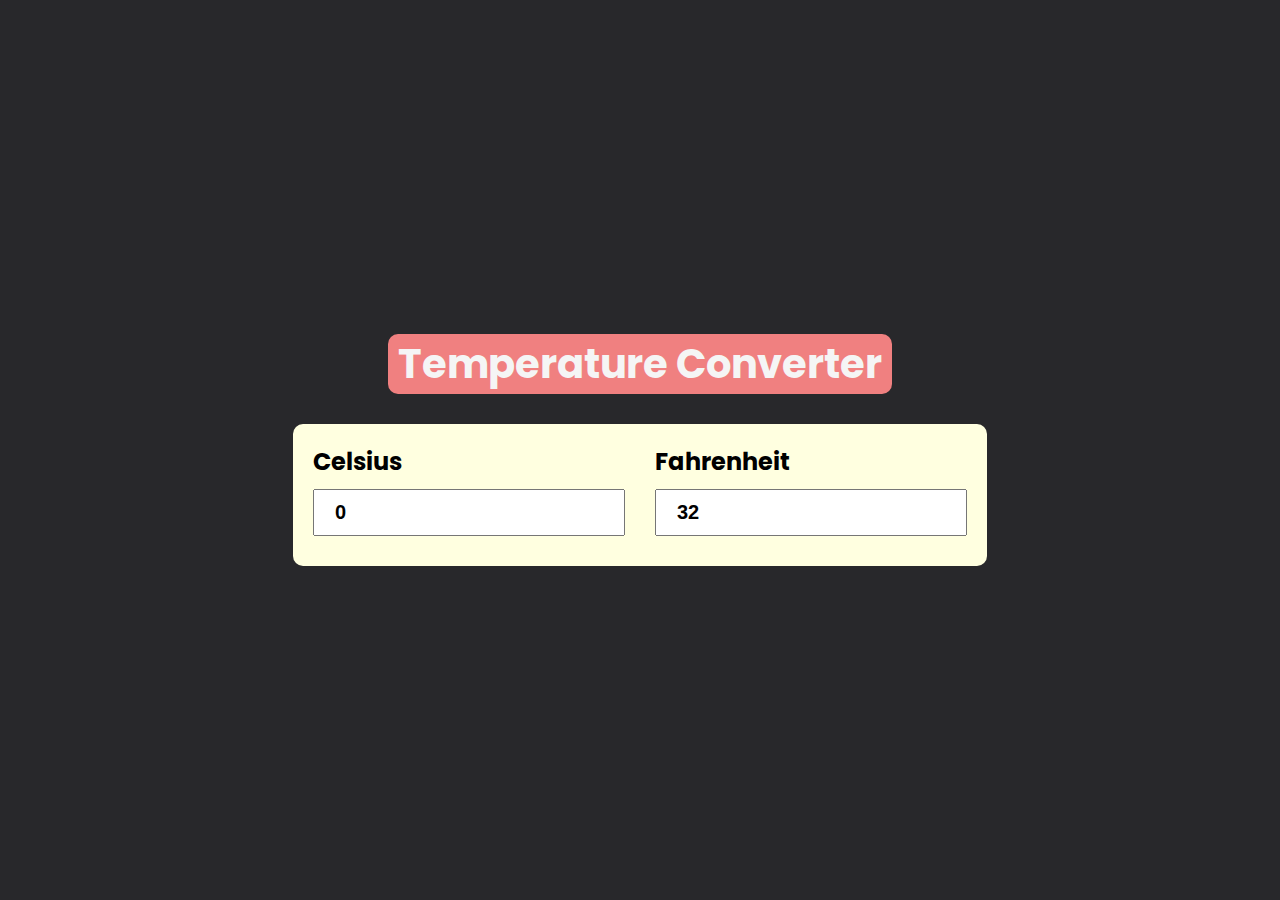
<file: Temp convert/index.html>
<!DOCTYPE html>
<html lang="en">

<head>
    <meta charset="UTF-8">
    <meta http-equiv="X-UA-Compatible" content="IE=edge">
    <meta name="viewport" content="width=device-width, initial-scale=1.0">
    <title>Temperature Converter Project - Sonu Kumar</title>
    <!-- -- CSS File --  -->
    <link rel="stylesheet" href="style.css">
</head>

<body>
    <div class="main-container flex">
        <h1 class="heading">Temperature Converter</h1>
        <div id="container" class="input-container flex">
            <div class="input-div">
                <label for="">Celsius</label><br>
                <input type="number" name="" id="cel" value="0" class="inp">
            </div>

            <div class="input-div">
                <label for="">Fahrenheit</label><br>
                <input type="number" name="" id="fah" value="32" class="inp">
            </div>

        </div>
    </div>







    <!-- -- JS File --  -->
    <script src="./app.js"></script>
</body>

</html>
</file>
<file: Temp convert/style.css>
@import url("https://fonts.googleapis.com/css2?family=Poppins:wght@400;700&family=Roboto:wght@400;700&display=swap");

* {
  margin: 0;
  padding: 0;
  box-sizing: border-box;
}

html {
  font-family: "Poppins", sans-serif;
  font-size: 62.5%;
  /* -- 1 rem = 10px -- */
}

/* -- utils  classes --  */

.flex {
  display: flex;
  justify-content: center;
  align-items: center;
}

label {
  font-size: 2.4rem;
  font-weight: 700;
}
/* --- styling --- */
.heading {
  color: whitesmoke;
  font-size: 4rem;
  background-color: lightcoral;
  padding: 0 1rem;
  border-radius: 1rem;
  margin-bottom: 3rem;
}

.main-container {
  background-color: #28282b;
  flex-direction: column;
  width: 100%;
  min-height: 100vh;
}

.input-container {
  /* width: 50rem; */
  padding: 2rem;
  border-radius: 1rem;
  gap: 3rem;
  background-color: lightyellow;
}
.inp {
  padding: 1rem 2rem;
  margin: 1rem 0;
  font-size: 2rem;
  font-weight: bold;
}

/* --media query-- */

@media screen and (max-width: 768px) {
  .heading {
    padding: 0;
    text-align: center;
    font-size: 4rem;
    margin: 2rem 2rem;
  }
  .input-container {
    flex-direction: column;
  }
  .inp {
    padding: 1rem 2rem;
    margin: 1rem 0;
    font-size: 2rem;
    font-weight: bold;
  }
  .input-container {
    width: 90%;
    padding: 2rem;
    border-radius: 1rem;
    gap: 3rem;
    background-color: lightyellow;
  }
} ;
</file>
